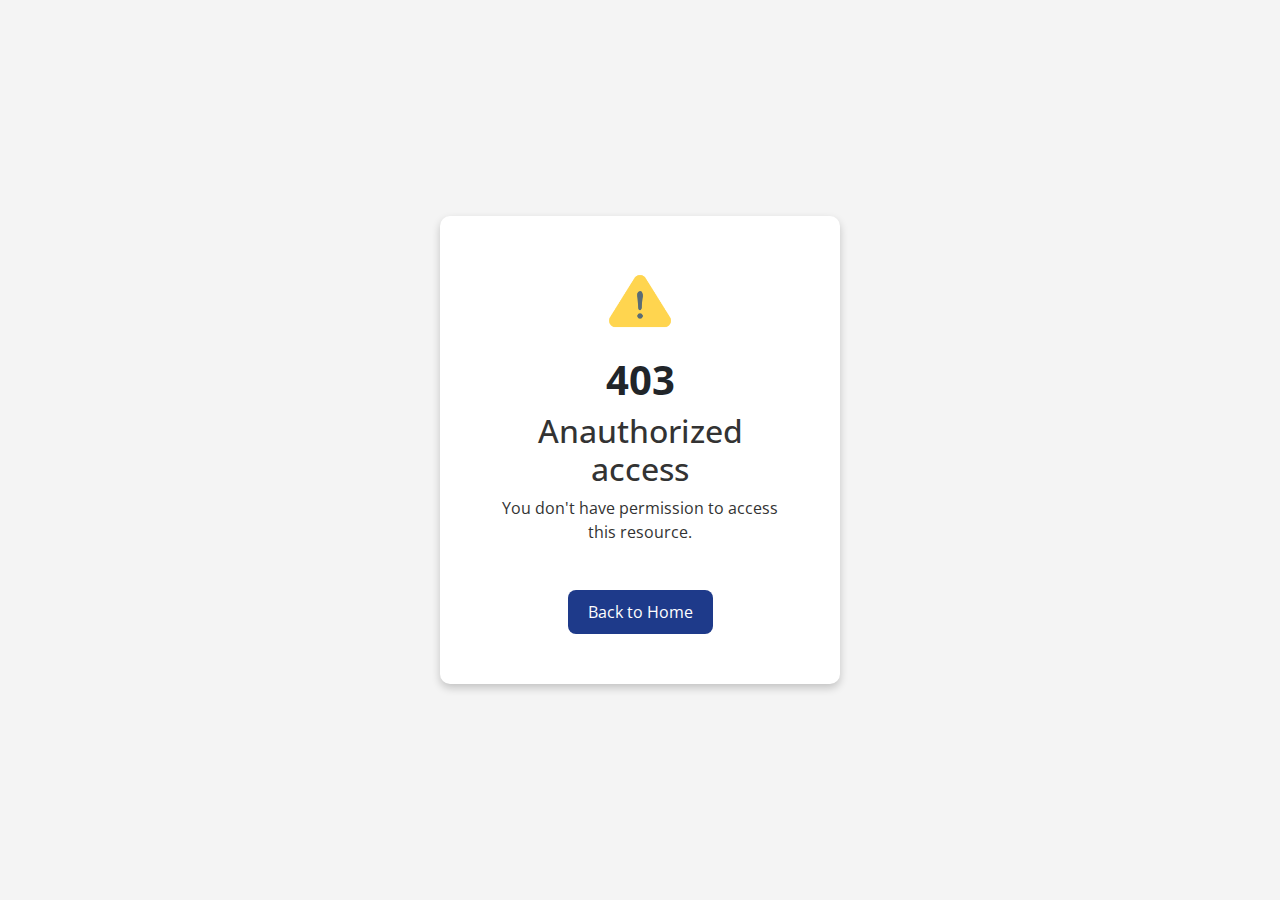
<file: html/403page.html>
<!DOCTYPE html>
<html lang="en">
<head>
    <meta charset="UTF-8">
    <meta name="viewport" content="width=device-width, initial-scale=1.0">
    <title>Anauthorized access</title>
    <link rel="stylesheet" href="../css/contact.css">
    <link rel="preconnect" href="https://fonts.googleapis.com">
    <link rel="preconnect" href="https://fonts.gstatic.com" crossorigin>
    <link href="https://fonts.googleapis.com/css2?family=Open+Sans:wght@400;600&family=Raleway:wght@600;800&display=swap" rel="stylesheet">
    <link href="https://cdn.jsdelivr.net/npm/bootstrap@5.3.2/dist/css/bootstrap.min.css" rel="stylesheet">
    <style>
    *{
    margin: 0;
    padding: 0;
    box-sizing: border-box;
    text-decoration: none;
    border: none;
    outline: none;
    list-style-type: none;
    scroll-behavior: smooth;
    font-family: 'Open Sans', sans-serif;
    }

html {
    overflow-x: hidden;
}

:root {
    --darkBlue: #1E3A8A;
    --light-blue: #009cff;
    --Medium-blue: #3B82F6;
    --danger-red: #DC3545;
    --dark-grey: #333333;
    --black: #000000;
    --white: #FFFFFF;
    --soft-grey: #F5F5F5;
}

        body {
            display: flex;
            justify-content: center;
            align-items: center;
            height: 100vh;
            background-color: #f4f4f4;
            padding: 20px;
        }

        #content {
            padding: 20px;
        }

        h2 , p {
            color: var(--dark-grey);
        }

        .container {
            background: var(--white);
            padding: 30px;
            border-radius: 10px;
            box-shadow: 0 4px 8px rgba(0, 0, 0, 0.2);
            text-align: center;
            width: 80vw;
            max-width: 400px;
        }

        img {
            width: 70px;
            margin-bottom: 20px;
        }

        button {
            margin-top: 30px;
            padding: 10px 20px;
            background: var(--darkBlue);
            color: white;
            border: none;
            border-radius: 8px;
            cursor: pointer;
            transition: background 0.3s ease;
        }

        button:hover {
            background: var(--Medium-blue);
        }

        /* Responsive Design */
        @media (max-width: 768px) {
            .container {
                width: 90%;
                padding: 20px;
            }
        }

        @media (max-width: 480px) {
            body {
                padding: 10px;
            }

            .container {
                width: 95%;
            }

            button {
                width: 100%;
            }
        }
    </style>
</head>
<body>
    <div class="container">
        <div id="content">
            <img src="../img/warning.png" alt="warning">
            <h1><strong>403</strong></h1>
            <h2>Anauthorized access</h2>
            <p>You don't have permission to access this resource.</p>
            <button onclick="navigateToIndex()">Back to Home</button>
        </div>
    </div>

    <script>
        function navigateToIndex() {
            window.location.href = "../index.html";
        }
    </script>

</body>
</html>
</file>
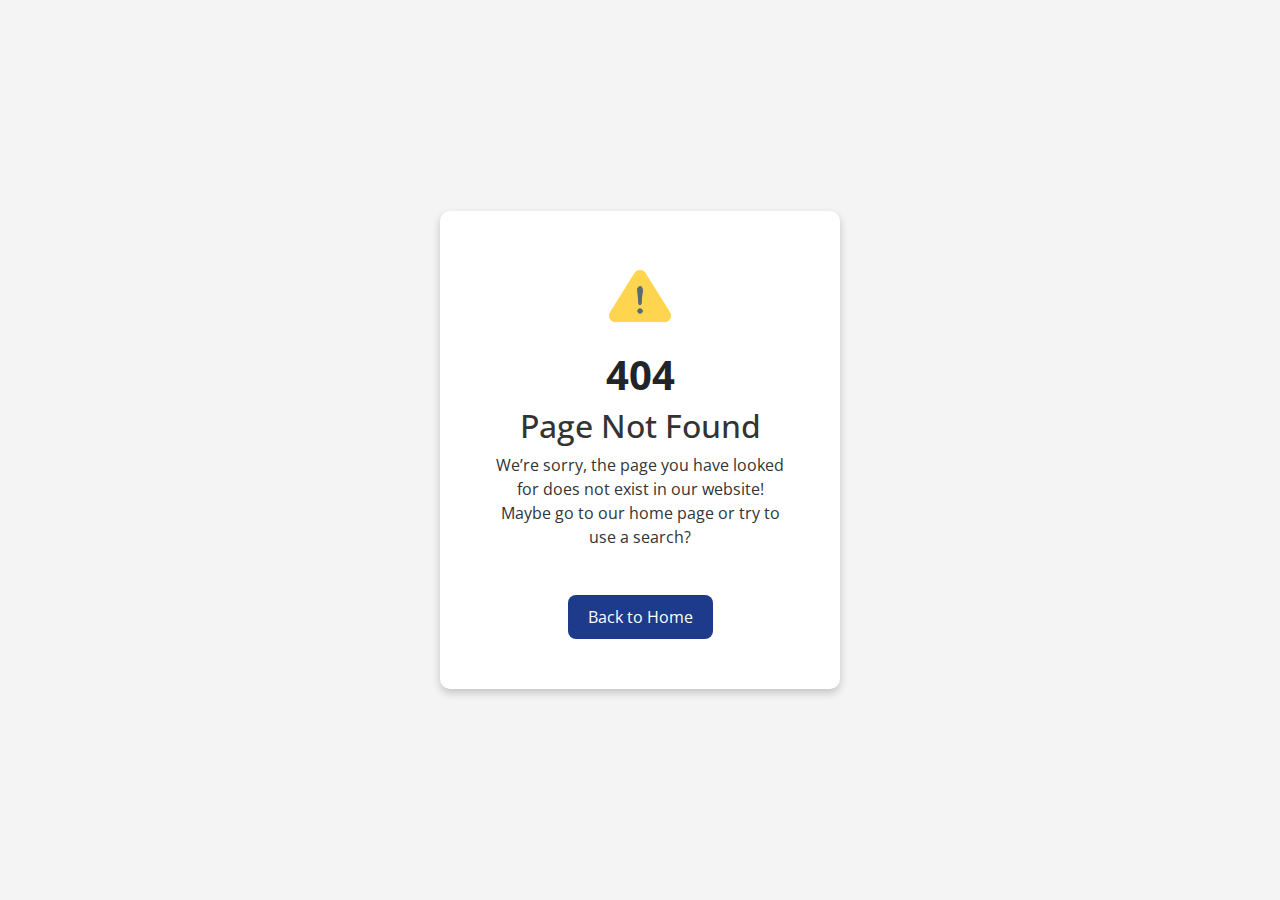
<file: html/404page.html>
<!DOCTYPE html>
<html lang="en">
<head>
    <meta charset="UTF-8">
    <meta name="viewport" content="width=device-width, initial-scale=1.0">
    <title>Page not found</title>
    <link rel="stylesheet" href="../css/contact.css">
    <link rel="preconnect" href="https://fonts.googleapis.com">
    <link rel="preconnect" href="https://fonts.gstatic.com" crossorigin>
    <link href="https://fonts.googleapis.com/css2?family=Open+Sans:wght@400;600&family=Raleway:wght@600;800&display=swap" rel="stylesheet">
    <link href="https://cdn.jsdelivr.net/npm/bootstrap@5.3.2/dist/css/bootstrap.min.css" rel="stylesheet">
    </head>
    <style>
    *{
    margin: 0;
    padding: 0;
    box-sizing: border-box;
    text-decoration: none;
    border: none;
    outline: none;
    list-style-type: none;
    scroll-behavior: smooth;
    font-family: 'Open Sans', sans-serif;
    }

html {
    overflow-x: hidden;
}

:root {
    --darkBlue: #1E3A8A;
    --light-blue: #009cff;
    --Medium-blue: #3B82F6;
    --danger-red: #DC3545;
    --dark-grey: #333333;
    --black: #000000;
    --white: #FFFFFF;
    --soft-grey: #F5F5F5;
}

        body {
            display: flex;
            justify-content: center;
            align-items: center;
            height: 100vh;
            background-color: #f4f4f4;
            padding: 20px;
        }

        #content {
            padding: 20px;
        }

        h2 , p {
            color: var(--dark-grey);
        }

        .container {
            background: var(--white);
            padding: 30px;
            border-radius: 10px;
            box-shadow: 0 4px 8px rgba(0, 0, 0, 0.2);
            text-align: center;
            width: 80vw;
            max-width: 400px;
        }

        img {
            width: 70px;
            margin-bottom: 20px;
        }

        button {
            margin-top: 30px;
            padding: 10px 20px;
            background: var(--darkBlue);
            color: white;
            border: none;
            border-radius: 8px;
            cursor: pointer;
            transition: background 0.3s ease;
        }

        button:hover {
            background: var(--Medium-blue);
        }

        /* Responsive Design */
        @media (max-width: 768px) {
            .container {
                width: 90%;
                padding: 20px;
            }
        }

        @media (max-width: 480px) {
            body {
                padding: 10px;
            }

            .container {
                width: 95%;
            }

            button {
                width: 100%;
            }
        }
    </style>
</head>
<body>
    <div class="container">
        <div id="content">
            <img src="../img/warning.png" alt="warning">
            <h1><strong>404</strong></h1>
            <h2>Page Not Found</h2>
            <p>We’re sorry, the page you have looked for does not exist in our website! Maybe go to our home page or try to use a search?</p>
            <button onclick="navigateToIndex()">Back to Home</button>
        </div>
    </div>

    <script>
        function navigateToIndex() {
            window.location.href = "../index.html";
        }
    </script>

</body>
</html>
</file>
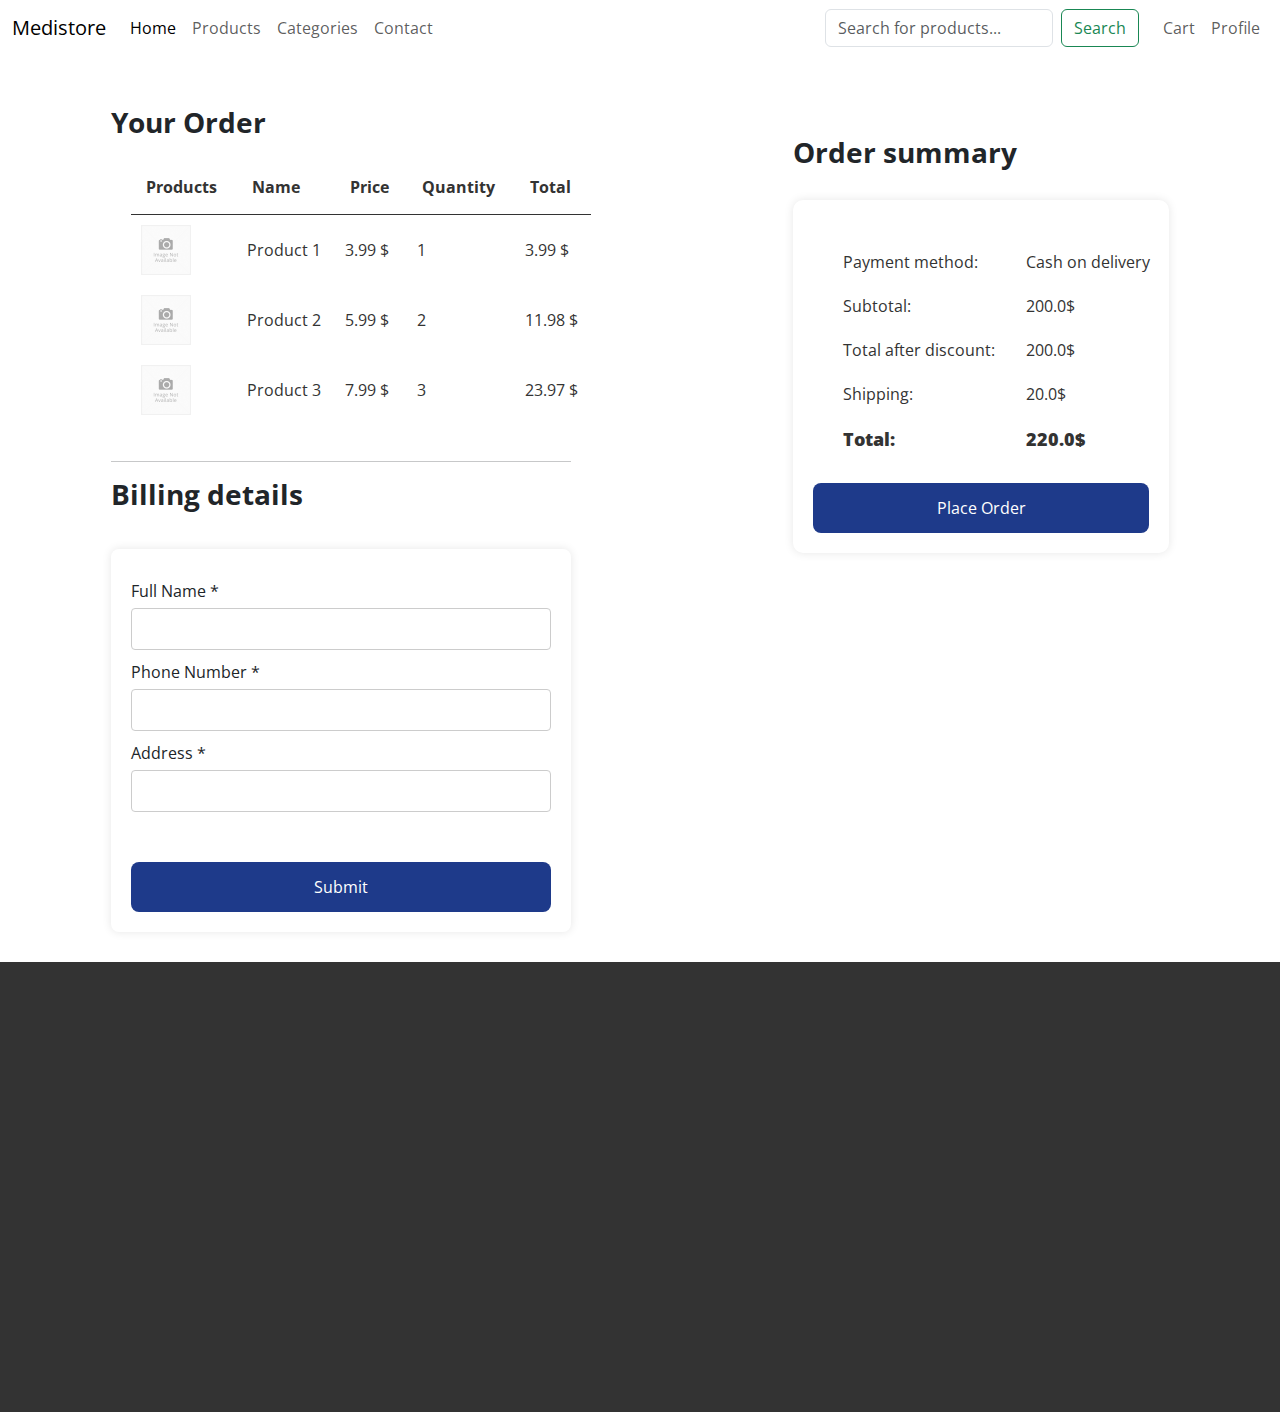
<file: html/checkOut.html>
<!DOCTYPE html>
<lang="en">
<head>
    <meta charset="UTF-8">
    <meta name="viewport" content="width=device-width, initial-scale=1.0">
    <title>Checkout</title>
    <link rel="stylesheet" href="../css/checkOut.css">
    <link rel="preconnect" href="https://fonts.googleapis.com">
    <link rel="preconnect" href="https://fonts.gstatic.com" crossorigin>
    <link href="https://fonts.googleapis.com/css2?family=Open+Sans:wght@400;600&family=Raleway:wght@600;800&display=swap" rel="stylesheet">
    <link href="https://cdn.jsdelivr.net/npm/bootstrap@5.3.2/dist/css/bootstrap.min.css" rel="stylesheet">
</head>
<body>
<nav class="navbar navbar-expand-lg">
    <div class="container-fluid">
        <a class="navbar-brand" href="#">Medistore</a>
        <button class="navbar-toggler" type="button" data-bs-toggle="collapse" data-bs-target="#navbarNav" aria-controls="navbarNav" aria-expanded="false" aria-label="Toggle navigation">
            <span class="navbar-toggler-icon"></span>
        </button>
        <div class="collapse navbar-collapse" id="navbarNav">
            <ul class="navbar-nav me-auto">
                <li class="nav-item">
                    <a class="nav-link active" href="#">Home</a>
                </li>
                <li class="nav-item">
                    <a class="nav-link" href="#">Products</a>
                </li>
                <li class="nav-item">
                    <a class="nav-link" href="#">Categories</a>
                </li>
                <li class="nav-item">
                    <a class="nav-link" href="#">Contact</a>
                </li>
            </ul>
            <form class="d-flex">
                <input class="form-control me-2" type="search" placeholder="Search for products..." aria-label="Search">
                <button class="btn btn-outline-success" type="submit">Search</button>
            </form>
            <ul class="navbar-nav ms-3">
                <li class="nav-item">
                    <a class="nav-link" href="#"><i class="bi bi-cart"></i> Cart</a>
                </li>
                <li class="nav-item">
                    <a class="nav-link" href="#"><i class="bi bi-person"></i> Profile</a>
                </li>
            </ul>
        </div>
    </div>
</nav>
<main>
    <secttion id="cart-total">
        <section id="cart-section">
            <h3><strong>Your Order</strong></h3>
            <table id="cart-table">
                <thead>
                    <tr id="table-head">
                        <th>Products</th>
                        <th>Name</th>
                        <th>Price</th>
                        <th>Quantity</th>
                        <th>Total</th>
                    </tr>
                </thead>
                <tbody id="cart-body"></tbody>
            </table>
        </section>
        <hr>
        <secttion id="billing-details">
            <h3><strong>Billing details</strong></h3>
            <div class="form-container">
                <form id="myForm">
                    <label for="fullName">Full Name *</label>
                    <input type="text" id="fullName" name="fullName" required>
                    <span class="error" id="fullNameError"></span>
                    <br>
                    <label for="phoneName">Phone Number *</label>
                    <input type="text" id="phoneName" name="phoneName" required>
                    <span class="error" id="phoneNameError"></span>
                    <br>
                    <label for="address">Address *</label>
                    <input type="text" id="address" name="address" required>
                    <span class="error" id="addressError"></span>
                    <br>
                    <button type="submit">Submit</button>
                </form>
                <p id="successMessage" style="display:none; color: green; margin-top: 20px ;">Form submitted successfully!</p>
            </div>
        </secttion>
    </secttion>  
    <section id="order-total">
        <h3><strong>Order summary</strong></h3>
        <div class="invoice-container">
            <table>
                <tr>
                    <td>Payment method:</td>
                    <td>Cash on delivery</td>
                </tr>
                <tr>
                    <td>Subtotal:</td>
                    <td>200.0$</td>
                </tr>
                <tr>
                    <td>Total after discount:</td>
                    <td>200.0$</td>
                </tr>
                <tr>
                    <td>Shipping:</td>
                    <td>20.0$</td>
                </tr>
                <tr class="total-row">
                    <td><strong>Total:</strong></td>
                    <td><strong>220.0$</strong></td>
                </tr>
            </table>
            <button type="button" id="placeOrderBtn">Place Order</button>
        </div>
    </section>
    </main> 
    <footer>
    </footer>
    <script src="https://cdn.jsdelivr.net/npm/bootstrap@5.3.2/dist/js/bootstrap.bundle.min.js"></script>
    <script src="../js/checkOut.js"></script>
</body>
</html>
</file>
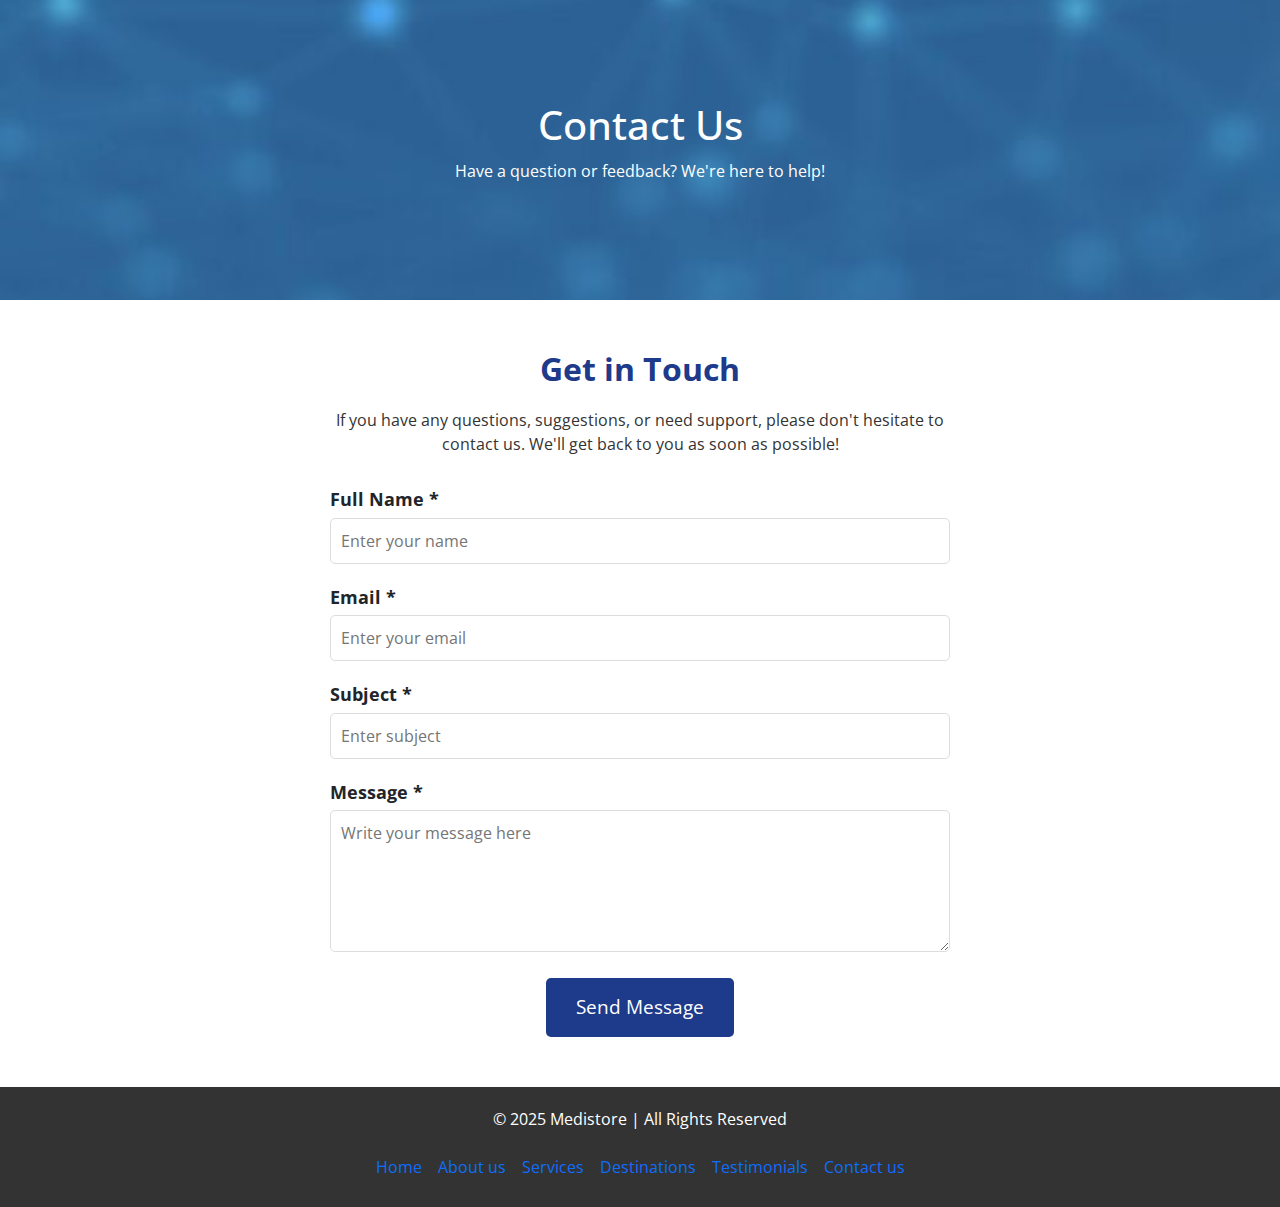
<file: html/contact.html>
<!DOCTYPE html>
<html lang="en">
<head>
  <meta charset="UTF-8">
  <meta name="viewport" content="width=device-width, initial-scale=1.0">
  <meta http-equiv="X-UA-Compatible" content="ie=edge">
  <title>Contact Us</title>
  <link rel="stylesheet" href="../css/contact.css">
  <link rel="preconnect" href="https://fonts.googleapis.com">
  <link rel="preconnect" href="https://fonts.gstatic.com" crossorigin>
  <link href="https://fonts.googleapis.com/css2?family=Open+Sans:wght@400;600&family=Raleway:wght@600;800&display=swap" rel="stylesheet">
  <link href="https://cdn.jsdelivr.net/npm/bootstrap@5.3.2/dist/css/bootstrap.min.css" rel="stylesheet">
</head>
<body>
  <!-- Hero Section -->
  <section id="contact-hero">
    <div class="hero-content">
      <h1>Contact Us</h1>
      <p>Have a question or feedback? We're here to help!</p>
    </div>
  </section>

  <!-- Contact Form Section -->
  <section id="contact-form">
    <div id= "form-box">
      <h2><strong>Get in Touch</strong></h2>
      <p>If you have any questions, suggestions, or need support, please don't hesitate to contact us. We'll get back to you as soon as possible!</p>

      <form id="form" action="https://api.web3forms.com/submit" method="POST">
      <input type="hidden" name="access_key" value="f7f8861f-d9d8-4099-a41b-86e33b39bc2b">
        <div class="form-group">
          <label for="name">Full Name *</label>
          <input type="text" id="name" name="name" required placeholder="Enter your name">
        </div>

        <div class="form-group">
          <label for="email">Email *</label>
          <input type="email" id="email" name="email" required placeholder="Enter your email">
        </div>

        <div class="form-group">
          <label for="subject">Subject *</label>
          <input type="text" id="subject" name="subject" required placeholder="Enter subject">
        </div>

        <div class="form-group">
          <label for="message">Message *</label>
          <textarea id="message" name="message" rows="5" required placeholder="Write your message here"></textarea>
        </div>

        <button type="submit" class="cta-button">Send Message</button>
      </form>
    </div>
  </section>

 <!-- Footer Section -->
 <footer>
    <div class="footer-content">
      <p>&copy; 2025 Medistore | All Rights Reserved</p>
      <div class="footer-links">
        <ul class="nav col-12 col-md-auto mb-2 justify-content-center mb-md-0">
            <li><a href="../index.html" class="nav-link px-2 color-style text-hover text-click">Home</a></li>
            <li><a href="aboutUs.html" class="nav-link px-2 color-style text-hover text-click">About us</a></li>
            <li><a href="../index.html#services" class="nav-link px-2 color-style text-hover text-click">Services</a></li>
            <li><a href="../index.html#new-destinations" class="nav-link px-2 color-style text-hover text-click">Destinations</a></li>
            <li><a href="../index.html#testimonials" class="nav-link px-2 color-style text-hover text-click">Testimonials</a></li>

            <li><a href="contactUs.html" class="nav-link px-2 color-style text-hover text-click">Contact us</a></li>
          </ul>
      </div>
    </div>
   </footer>
   <script>
        window.onload = function() {
            document.getElementById("form").reset(); // Clear fields on load
        };
   </script>
</body>
</html>
</file>
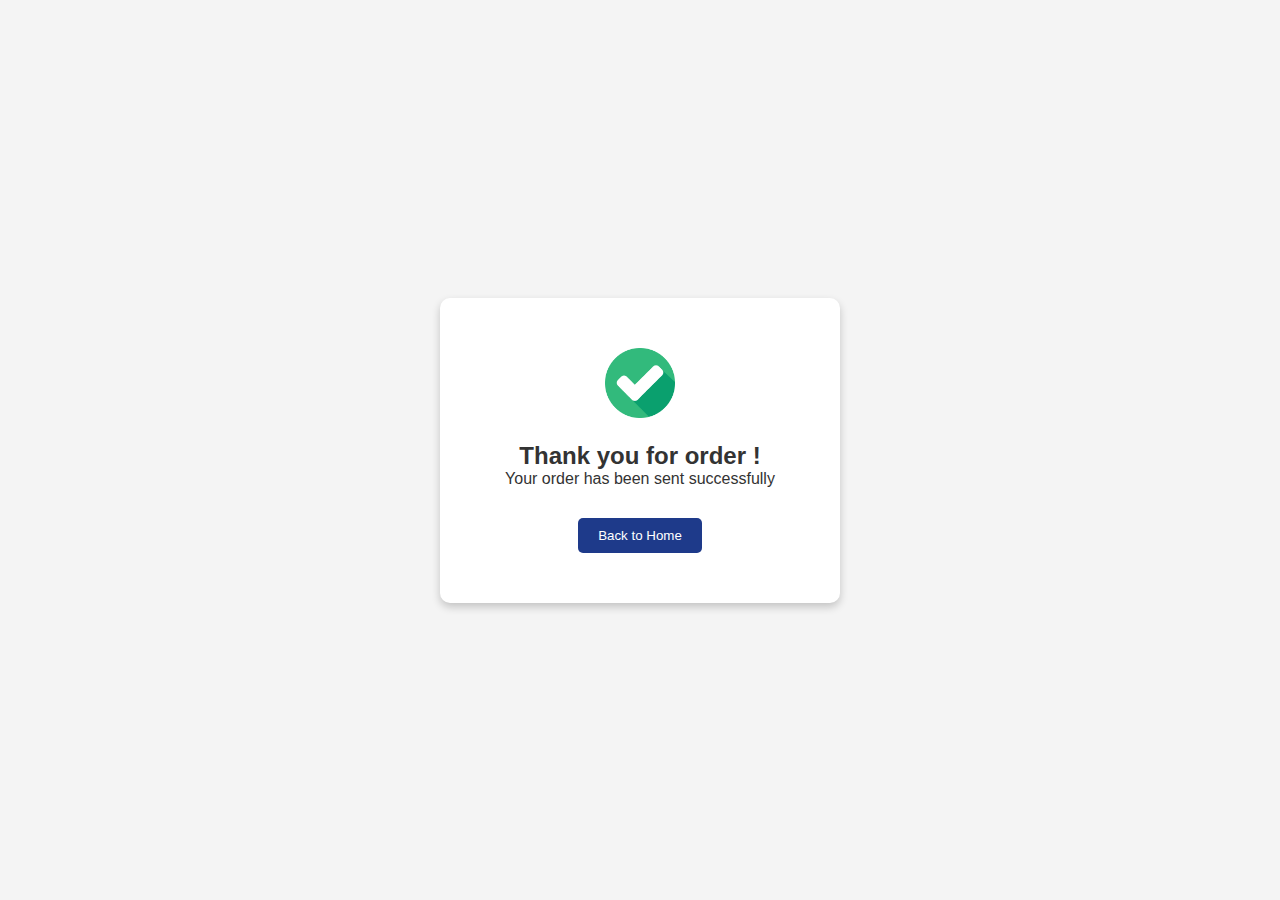
<file: html/orderSent.html>
<!DOCTYPE html>
<html lang="en">
<head>
    <meta charset="UTF-8">
    <meta name="viewport" content="width=device-width, initial-scale=1.0">
    <title>Centered Div</title>
    <style>
        *{
    margin: 0;
    padding: 0;
    box-sizing: border-box;
    text-decoration: none;
    border: none;
    outline: none;
    list-style-type: none;
    scroll-behavior: smooth;
    font-family: 'Open Sans', sans-serif;
    }

html {
    overflow-x: hidden;
}

:root {
    --darkBlue: #1E3A8A;
    --light-blue: #009cff;
    --Medium-blue: #3B82F6;
    --danger-red: #DC3545;
    --dark-grey: #333333;
    --black: #000000;
    --white: #FFFFFF;
    --soft-grey: #F5F5F5;
}

        body {
            display: flex;
            justify-content: center;
            align-items: center;
            height: 100vh;
            background-color: #f4f4f4;
            padding: 20px;
        }

        #content {
            padding: 20px;
        }

        h2 , p {
            color: var(--dark-grey);
        }

        .container {
            background: var(--white);
            padding: 30px;
            border-radius: 10px;
            box-shadow: 0 4px 8px rgba(0, 0, 0, 0.2);
            text-align: center;
            width: 80%;
            max-width: 400px;
        }

        img {
            width: 70px;
            margin-bottom: 20px;
        }

        button {
            margin-top: 30px;
            padding: 10px 20px;
            background: var(--darkBlue);
            color: white;
            border: none;
            border-radius: 5px;
            cursor: pointer;
            transition: background 0.3s ease;
        }

        button:hover {
            background: var(--Medium-blue);
        }

        /* Responsive Design */
        @media (max-width: 768px) {
            .container {
                width: 90%;
                padding: 20px;
            }
        }

        @media (max-width: 480px) {
            body {
                padding: 10px;
            }

            .container {
                width: 95%;
            }

            button {
                width: 100%;
            }
        }
    </style>
</head>
<body>
    <div class="container">
        <div id="content">
            <img src="../img/checked.png" alt="Sent successfully">
            <h2>Thank you for order !</h2>
            <p>Your order has been sent successfully</p>
            <button onclick="navigateToIndex()">Back to Home</button>
        </div>
    </div>

    <script>
        function navigateToIndex() {
            window.location.href = "../index.html";
        }
    </script>

</body>
</html>
</file>
<file: css/contact.css>
*{
    margin: 0;
    padding: 0;
    box-sizing: border-box;
    text-decoration: none;
    border: none;
    outline: none;
    list-style-type: none;
    scroll-behavior: smooth;
    font-family: 'Open Sans', sans-serif;
}

html {
    overflow-x: hidden;
}

:root {
    --darkBlue: #1E3A8A;
    --light-blue: #009cff;
    --Medium-blue: #3B82F6;
    --danger-red: #DC3545;
    --dark-grey: #333333;
    --black: #000000;
    --white: #FFFFFF;
    --soft-grey: #F5F5F5;
}
  
  /* Hero Section */
  #contact-hero {
    background-image: url(../img/contact.jpg);
    height: 50vh;
    background-size: cover;
    background-position: center;
    height: 300px;
    display: flex;
    align-items: center;
    justify-content: center;
    text-align: center;
    color: white;
  }

  #contact-hero p {
    margin-top: 10px;
  }
  
  /* Contact Form Section */
  
  
  #contact-form {
    padding: 50px 20px;
    text-align: center;
  }
  
  #contact-form h2 {
    color: var(--darkBlue);
    margin-bottom: 20px;
  }
  
  #contact-form p {
    color: var(--dark-grey);
    max-width: 800px;
    margin: 0 auto 30px auto;
  }
  
  
  #form-box{
    width: 50%;
    margin: auto;
  }
  
  .form-group {
    margin-bottom: 20px;
    text-align: left;
  }
  
  .form-group label {
    font-size: 1.1rem;
    font-weight: bold;
    display: block;
  }
  
  .form-group input,
  .form-group textarea {
    width: 100%;
    padding: 10px;
    font-size: 1rem;
    margin-top: 5px;
    border: 1px solid #ddd;
    border-radius: 5px;
  }
  
  .form-group textarea {
    resize: vertical;
  }
  
  .cta-button {
    background-color: var(--darkBlue);
    color: white;
    padding: 15px 30px;
    font-size: 1.2rem;
    border: none;
    border-radius: 5px;
    cursor: pointer;
  }
  
  .cta-button:hover {
    background-color: var(--Medium-blue);
  }
  
  /* Footer Section */
  footer {
    background-color: #333;
    color: white;
    padding: 20px 0;
    text-align: center;
  }
  
  footer .footer-content {
    max-width: 1200px;
    margin: 0 auto;
  }
  
  
  /* Media Queries for Responsiveness */
  @media (max-width: 768px) {

    .hero-content 
  
    #contact-hero p {
      width: 90%;
      text-align: center;
    }
  
    #contact-form {
      padding: 30px 20px;
    }
  
    #form-box {
        width: auto;
    }
  }
</file>
<file: css/checkOut.css>
*{
    margin: 0;
    padding: 0;
    box-sizing: border-box;
    text-decoration: none;
    border: none;
    outline: none;
    list-style-type: none;
    scroll-behavior: smooth;
    font-family: 'Open Sans', sans-serif;
}

html {
    overflow-x: hidden;
}

:root {
    --darkBlue: #1E3A8A;
    --light-blue: #009cff;
    --Medium-blue: #3B82F6;
    --danger-red: #DC3545;
    --dark-grey: #333333;
    --black: #000000;
    --white: #FFFFFF;
    --soft-grey: #F5F5F5;
}

header {
    padding: 10px;
    display: flex;
    justify-content: center;
    align-items: center;
}

main {
    display: flex;
    margin-top: 50px;
}

/* Billing details style */

#billing-details {
    display: flex;
    flex-direction: column;
}

#billing-details h2{
    color: var(--dark-grey);
}

.form-container {
    margin-top: 30px;
    background: white;
    padding: 20px;
    border-radius: 8px;
    box-shadow: 0 0 10px rgba(0, 0, 0, 0.1);
}

label {
    display: block;
    margin: 10px 0 5px;
}

input {
    width: 100%;
    padding: 8px;
    margin-bottom: 30px;
    border: 1px solid #ccc;
    border-radius: 4px;
}

.form-container button {
    background: var(--darkBlue);
    color: white;
    border: none;
    padding: 10px;
    width: 100%;
    height: 50px;
    cursor: pointer;
    border-radius: 8px;
    margin-top: 50px;
}

button:hover {
    background: var(--Medium-blue);
}
.error {
    color: var(--danger-red);
    font-size: 14px;
}

/* Cart section style */

#cart-total {
    margin: 0 auto;
    display: flex;
    flex-direction: column;
}
table {
    border-collapse: collapse;
    margin: 20px auto;
}

#table-head {
    border-bottom: 1px solid var(--dark-grey);
}

th, td {
    padding: 15px;
    text-align: center;
    color: var(--dark-grey);
}

img {
    width: 50px;
    height: 50px;
    object-fit: cover;
}

/* invoice style */

#order-total {
    margin: 0 auto;
    margin-top: 30px;

}

.invoice-container {
    background: white;
    padding: 20px;
    border-radius: 10px;
    box-shadow: 0px 0px 10px rgba(0, 0, 0, 0.1);
    margin-top: 30px;
}

table {
    width: 100%;
    border-collapse: collapse;
    margin-left: 20px;
}

td {
    padding: 10px;
    border-bottom: 1px solid #ddd;
    text-align: start;
}

.total-row td {
    font-size: 18px;
    font-weight: bold;
}

#placeOrderBtn {
    background: var(--darkBlue);
    color: white;
    border: none;
    padding: 10px;
    width: 100%;
    height: 50px;
    cursor: pointer;
    border-radius: 8px;
    transition: background-color 0.3s ease, transform 0.2s ease;
}

#placeOrderBtn:hover {
    background-color: var(--Medium-blue); /* Darker green */
    transform: scale(1.05);
}

#placeOrderBtn:active {
    background-color: var(--Medium-blue); /* Even darker green */
    transform: scale(0.98);
}

footer {
    margin-top: 30px;
    height: 50vh;
    background-color: var(--dark-grey);
}

/* Responsive Design */

/* Tablets (768px - 1024px) */
@media (max-width: 1024px) {
    main {
        flex-direction: column;
        align-items: center;
        margin: 20px;
    }

    #billing-details, #cart-total {
        width: 90%;
        margin: 10px 0;
    }

    .form-container, .invoice-container {
        width: 100%;
        padding: 15px;
    }

    table {
        font-size: 14px;
    }

    th, td {
        padding: 10px;
    }
}

/* Mobile Phones (max-width: 768px) */
@media (max-width: 768px) {
    body {
        font-size: 14px;
    }

    .navbar-nav {
        flex-direction: column;
        align-items: center;
    }

    .navbar-toggler {
        display: block;
    }

    .navbar-collapse {
        text-align: center;
    }

    .d-flex {
        flex-direction: column;
        align-items: center;
    }

    input {
        font-size: 14px;
    }

    .form-container button, #placeOrderBtn {
        font-size: 14px;
        height: 45px;
    }

    table {
        width: 100%;
        font-size: 12px;
    }

    th, td {
        padding: 8px;
    }

    img {
        width: 40px;
        height: 40px;
    }
}

/* Small Mobile Screens (max-width: 480px) */
@media (max-width: 480px) {
    #billing-details, #cart-total {
        width: 100%;
    }

    .form-container, .invoice-container {
        padding: 10px;
    }

    input {
        padding: 6px;
    }

    .form-container button, #placeOrderBtn {
        height: 40px;
    }

    th, td {
        padding: 6px;
    }

    img {
        width: 35px;
        height: 35px;
    }
}
</file>
